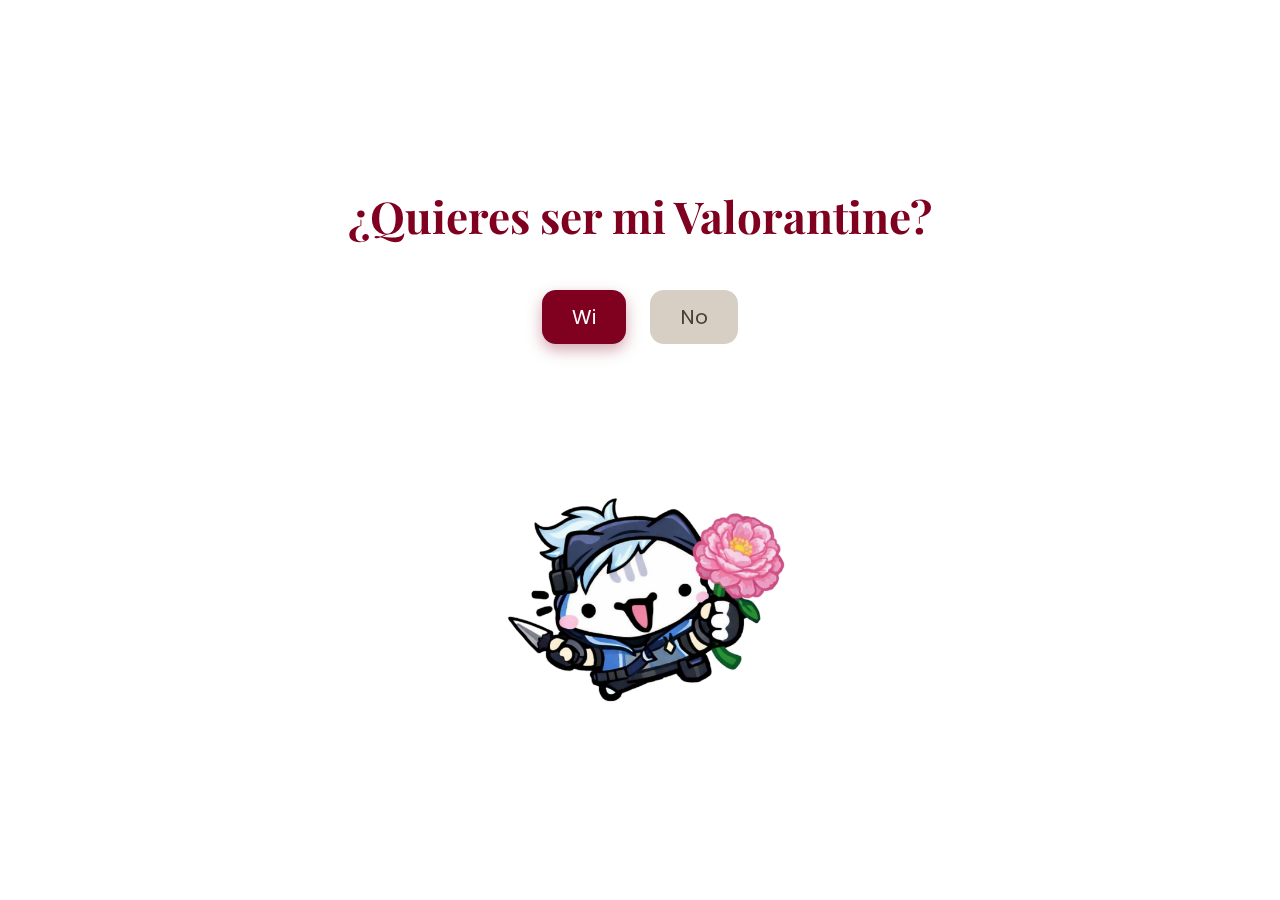
<file: index.html>
<!DOCTYPE html>
<html lang="es">
<head>
<meta charset="UTF-8">
<title>Valorantine</title>

<!-- Fuentes -->
<link href="https://fonts.googleapis.com/css2?family=Playfair+Display:wght@600&family=Poppins:wght@400;600&family=Comic+Neue:wght@700&display=swap" rel="stylesheet">

<link rel="stylesheet" href="styles.css">
</head>

<body>

<div class="card">
    <h1 class="title">¿Quieres ser mi Valorantine?</h1>

    <div class="buttons">
        <button id="yes">Wi</button>
        <button id="no">No</button>
    </div>

    <div id="message"></div>

    <img src="fotito.jpg" alt="Foto" class="photo">
</div>

<canvas id="confetti"></canvas>

<script src="script.js"></script>
</body>
</html>
</file>
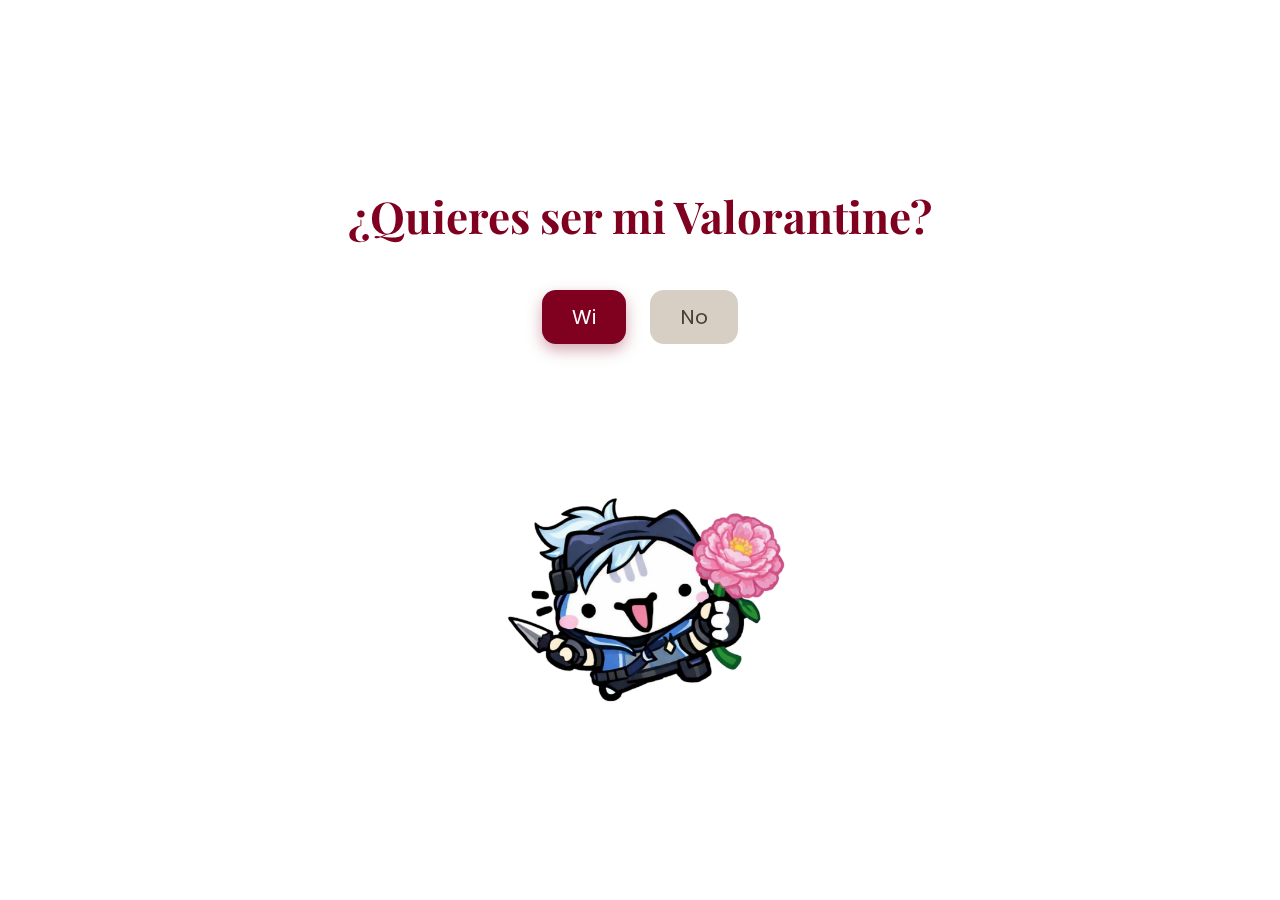
<file: mei.html>
<!DOCTYPE html>
<html lang="es">
<head>
<meta charset="UTF-8">
<title>Valorantine</title>

<!-- Fuentes -->
<link href="https://fonts.googleapis.com/css2?family=Playfair+Display:wght@600&family=Poppins:wght@400;600&family=Comic+Neue:wght@700&display=swap" rel="stylesheet">

<link rel="stylesheet" href="styles.css">
</head>

<body>

<div class="card">
    <h1 class="title">¿Quieres ser mi Valorantine?</h1>

    <div class="buttons">
        <button id="yes">Wi</button>
        <button id="no">No</button>
    </div>

    <div id="message"></div>

    <img src="fotito.jpg" alt="Foto" class="photo">
</div>

<canvas id="confetti"></canvas>

<script src="script.js"></script>
</body>
</html>
</file>
<file: styles.css>
* {
    box-sizing: border-box;
}

body {
    margin: 0;
    min-height: 100vh;
    display: flex;
    align-items: center;
    justify-content: center;
    background: white;
    text-align: center;
    font-family: 'Poppins', sans-serif;
}

/* Tarjeta */
.card {
    padding: 45px;
    animation: fadeIn 1.2s ease;
    position: relative;
    z-index: 2;
}

/* Título */
.title {
    font-family: 'Playfair Display', serif;
    color: #800020;
    font-size: 44px;
    margin-bottom: 35px;
    animation: float 3s ease-in-out infinite;
}

/* Botones */
.buttons {
    margin-bottom: 20px;
}

button {
    font-size: 20px;
    padding: 12px 30px;
    margin: 10px;
    border: none;
    border-radius: 14px;
    cursor: pointer;
    transition: transform 0.25s, box-shadow 0.25s;
    font-family: 'Poppins', sans-serif;
}

#yes {
    background-color: #800020;
    color: white;
    box-shadow: 0 6px 15px rgba(128, 0, 32, 0.35);
}

#no {
    background-color: #d8cfc4;
    color: #4a3f35;
}

/* Mensajes del NO */
#message {
    margin-top: 20px;
    font-size: 24px;
    color: #6b7a78;
    min-height: 32px;
    font-family: 'Comic Neue', cursive;
    animation: pop 0.3s ease;
}

/* Imagen */
.photo {
    margin-top: 30px;
    max-width: 300px;
    width: 100%;
    border-radius: 18px;
    animation: fadeUp 1.5s ease;
}

/* Confetti canvas */
#confetti {
    position: fixed;
    top: 0;
    left: 0;
    pointer-events: none;
    z-index: 1;
}

/* Animaciones */
@keyframes fadeIn {
    from { opacity: 0; transform: scale(0.95); }
    to { opacity: 1; transform: scale(1); }
}

@keyframes fadeUp {
    from { opacity: 0; transform: translateY(20px); }
    to { opacity: 1; transform: translateY(0); }
}

@keyframes pop {
    from { transform: scale(0.9); opacity: 0; }
    to { transform: scale(1); opacity: 1; }
}

@keyframes float {
    0%, 100% { transform: translateY(0); }
    50% { transform: translateY(-6px); }
}
</file>
